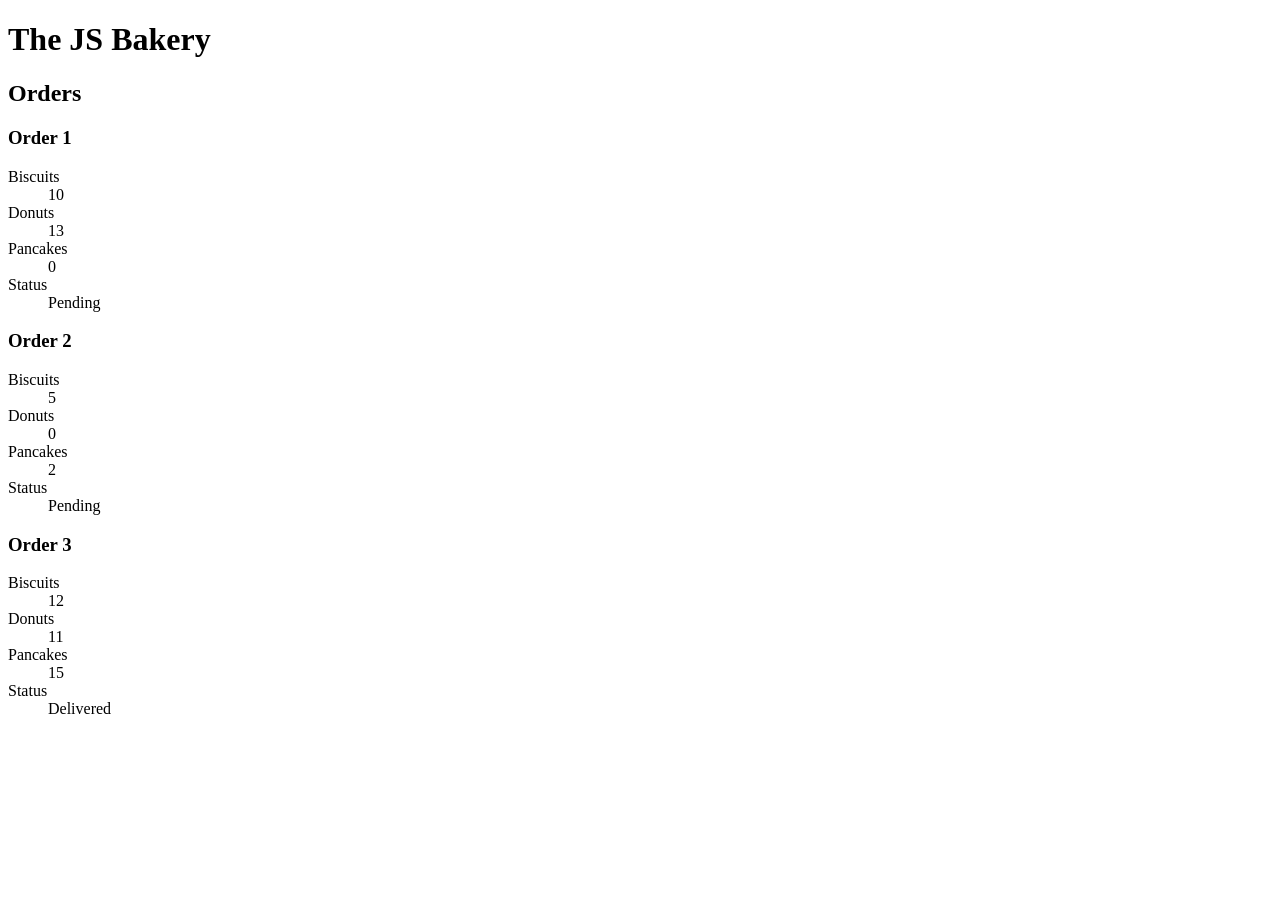
<file: IWA11-main/index.html>
<!DOCTYPE html>
<html lang="en">

<head>
    <meta charset="UTF-8">
    <meta http-equiv="X-UA-Compatible" content="IE=edge">
    <meta name="viewport" content="width=device-width, initial-scale=1.0">
    <title>The JS Bakery</title>
    <script src="./script.js" defer></script>
</head>

<body>
    <h1>The JS Bakery</h1>

    <h2>Orders</h2>

    <section>
        <h3>Order 1</h3>

        <dl 
            data-key="order1" 
            data-biscuits="10" 
            data-donuts="13" 
            data-pancakes="0" 
            data-delivered="false"
        >
            <div class="biscuits">
                <dt>Biscuits</dt>
                <dd class="count">Loading...</dd>
            </div>

            <div class="donuts">
                <dt>Donuts</dt>
                <dd class="count">Loading...</dd>
            </div>

            <div class="pancakes">
                <dt>Pancakes</dt>
                <dd class="count">Loading...</dd>
            </div>

            <div class="status">
                <dt>Status</dt>
                <dd>Loading...</dd>
            </div>
        </dl>

    </section>

    <section>
        <h3>Order 2</h3>

        <dl 
            data-key="order2" 
            data-biscuits="5" 
            data-donuts="0" 
            data-pancakes="2" 
            data-delivered="false"
        >
            <div class="biscuits">
                <dt>Biscuits</dt>
                <dd class="count">Loading...</dd>
            </div>

            <div class="donuts">
                <dt>Donuts</dt>
                <dd class="count">Loading...</dd>
            </div>

            <div class="pancakes">
                <dt>Pancakes</dt>
                <dd class="count">Loading...</dd>
            </div>

            <div class="status">
                <dt>Status</dt>
                <dd>Loading...</dd>
            </div>
        </dl>
    </section>


    <section>
        <h3>Order 3</h3>

        <dl 
            data-key="order3" 
            data-biscuits="12" 
            data-donuts="11" 
            data-pancakes="15" 
            data-delivered="true"
        >
            <div class="biscuits">
                <dt>Biscuits</dt>
                <dd class="count">Loading...</dd>
            </div>

            <div class="donuts">
                <dt>Donuts</dt>
                <dd class="count">Loading...</dd>
            </div>

            <div class="pancakes">
                <dt>Pancakes</dt>
                <dd class="count">Loading...</dd>
            </div>

            <div class="status">
                <dt>Status</dt>
                <dd>Loading...</dd>
            </div>
        </dl>
    </section>
</body>

</html>
</file>
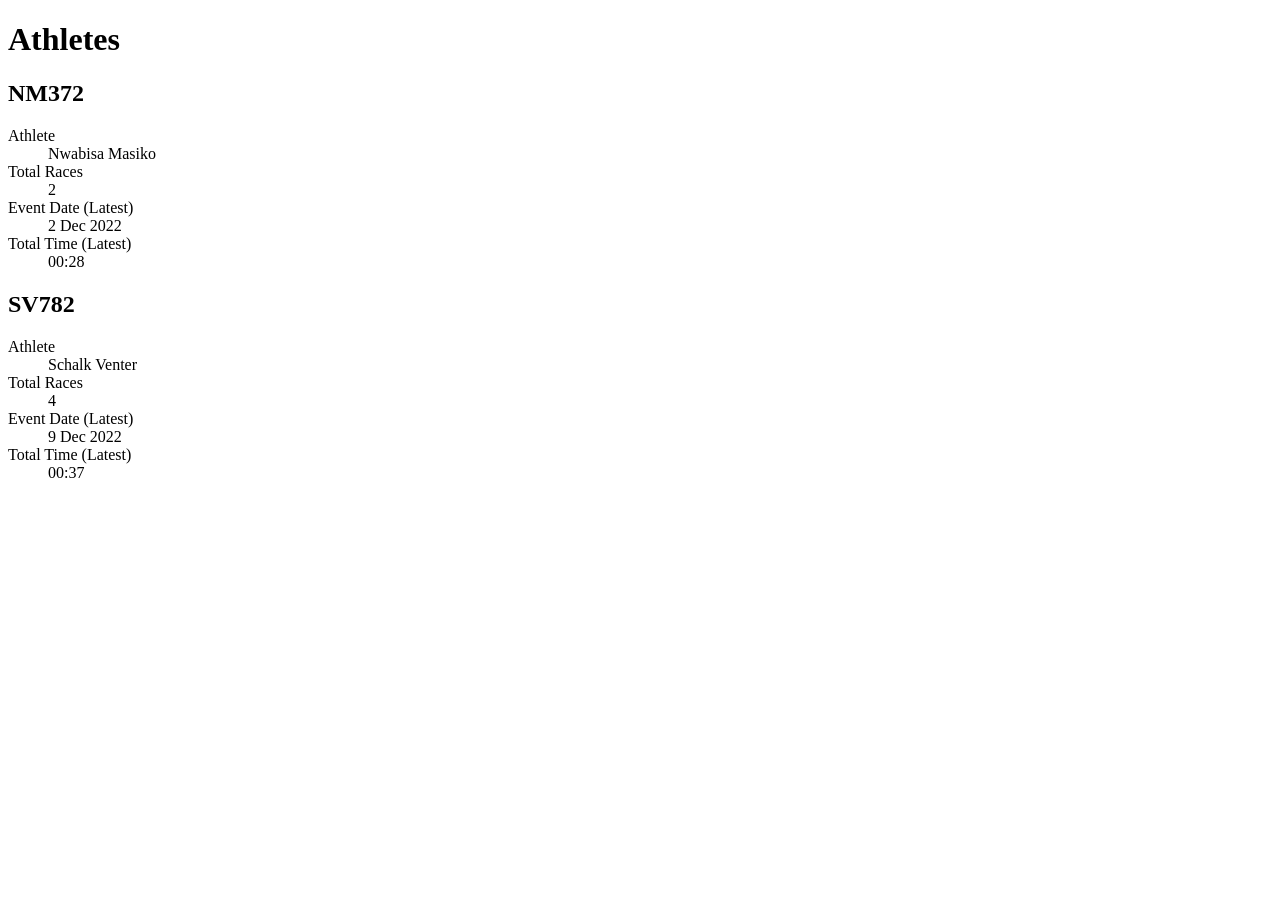
<file: IWA16-main/index.html>
<!DOCTYPE html>
<html lang="en">

<head>
  <meta charset="UTF-8">
  <meta http-equiv="X-UA-Compatible" content="IE=edge">
  <meta name="viewport" content="width=device-width, initial-scale=1.0">
  <title>Athletes</title>
  <script src="scripts.js" defer type="module"></script>
</head>
  <body>
    <h1>Athletes</h1>

    <section data-athlete="NM372"></section>
    <section data-athlete="SV782"></section>
  
  </body>
</html>
</file>
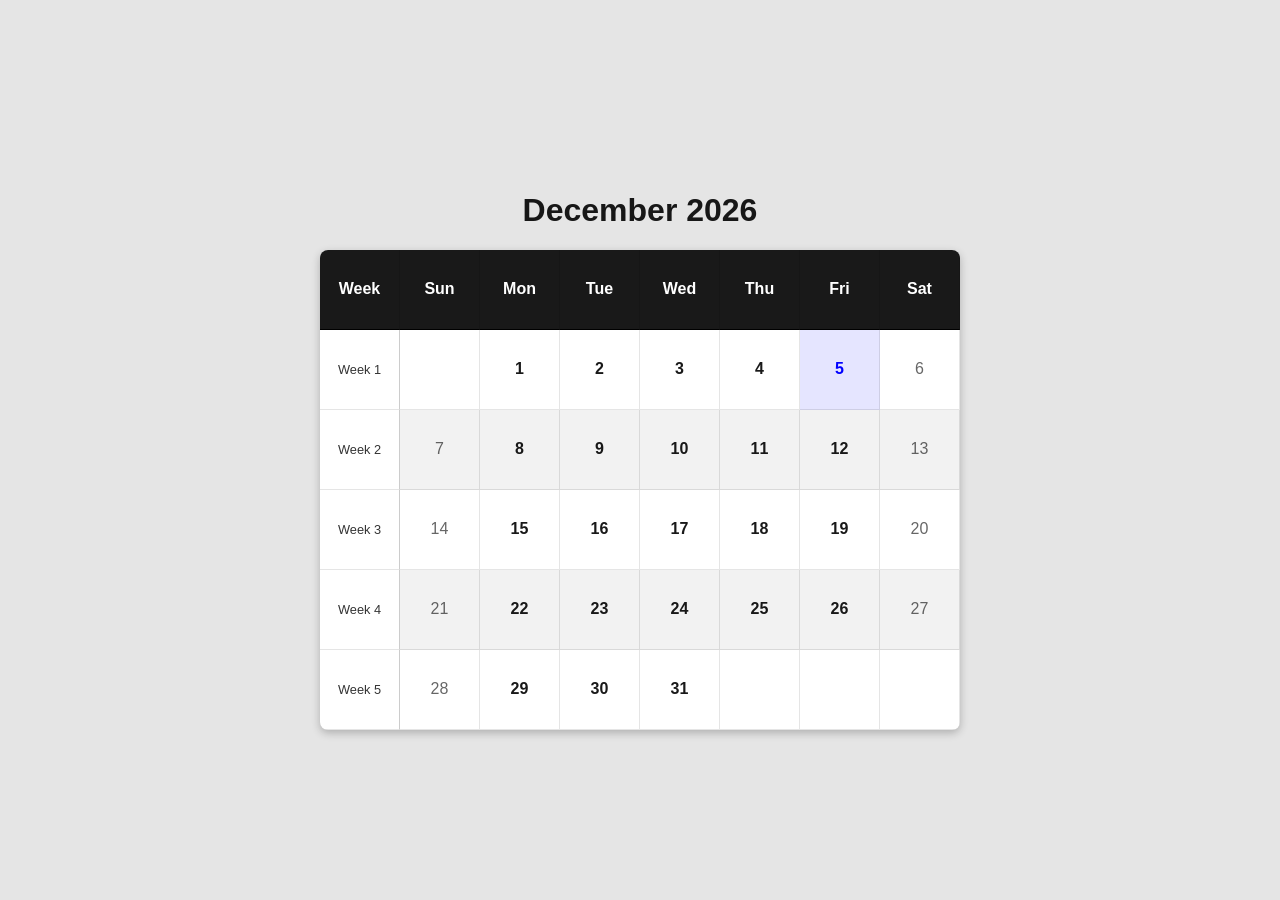
<file: IWA17-main/index.html>
<!DOCTYPE html>
<html lang="en">
    <head>
        <meta charset="UTF-8">
        <meta http-equiv="X-UA-Compatible" content="IE=edge">
        <meta name="viewport" content="width=device-width, initial-scale=1.0">
        <title>Calendar</title>
        <link rel="stylesheet" href="styles.css">
        <script src="loops.js" defer type="module"></script>
    </head>

    <body>
        <h1 data-title>Loading...</h1>

        <table class="table">
            <thead>
                <tr>
                    <th class="table__cell table__cell_heading">Week</th>
                    <th class="table__cell table__cell_heading">Sun</th>
                    <th class="table__cell table__cell_heading">Mon</th>
                    <th class="table__cell table__cell_heading">Tue</th>
                    <th class="table__cell table__cell_heading">Wed</th>
                    <th class="table__cell table__cell_heading">Thu</th>
                    <th class="table__cell table__cell_heading">Fri</th>
                    <th class="table__cell table__cell_heading">Sat</th>
                </tr>
            </thead>

            <tbody data-content></tbody>
        </table>
    </body>
</html>
</file>
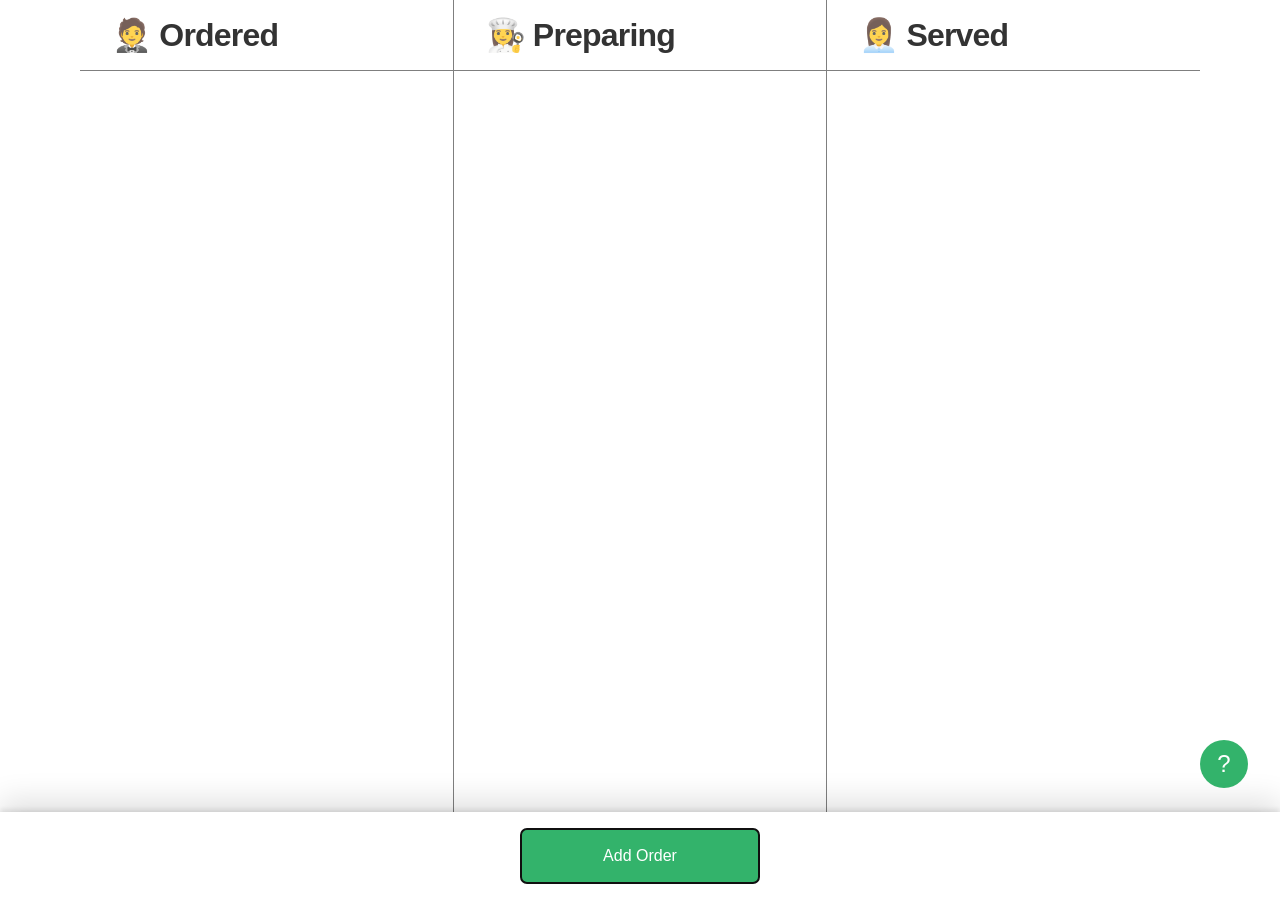
<file: IWA18-main/IWA_18_4/index.html>
<!DOCTYPE html>
<html lang="en">
  <head>
    <meta charset="UTF-8" />
    <meta http-equiv="X-UA-Compatible" content="IE=edge" />
    <meta name="viewport" content="width=device-width, initial-scale=1.0" />
    <title>Kitchen Express</title>
    <link rel="stylesheet" href="styles.css" />
    <script src="scripts.js" defer type="module"></script>
  </head>

  <body>
    <header class="actions">
      <h1 class="sr-only">Kitchen Express</h1>
      <div class="actions__inner">
        <button class="button button_primary" data-add>Add Order</button>
      </div>
    </header>

    <dialog class="overlay" data-help-overlay>
      <h2 class="overlay__title">Help</h2>
      <p><strong>To use the app, you can start by adding a new order by clicking the "add order" button.</strong></p>
      <p>You can view and update orders by selecting them directly from the list. Inside the order, you can manually change information associated with an order or update its status. However, note that you can quickly change the status of an order by drag it between the three different columns with your mouse.</p>
      <div class="overlay__row">
        <button class="button" type="button" data-help-cancel>Close</button>
      </div>
    </dialog>

    <dialog class="overlay" data-add-overlay>
      <div class="overlay__top">
        <h2 class="overlay__title">Add Order</h2>
      </div>

      <form class="overlay__form" data-add-form id="add-form">
        <label class="overlay__field">
          <div class="overlay__label">Item</div>
          <input class="overlay__input" data-add-title name="title" required>
        </label>

        <label class="overlay__field">
          <div class="overlay__label">Table</div>
          <select class="overlay__input overlay__input_select" data-add-table name="table"></select>
        </label>

      </form>
      <div class="overlay__row">
        <button class="button" type="button" data-add-cancel>Cancel</button>
        <button class="button button_primary" type="submit" form="add-form">Add</button>
      </div>
    </dialog>

    <dialog class="overlay" data-edit-overlay>
      <div class="overlay__top">
        <h2 class="overlay__title">Edit Order</h2>
        <button class="overlay__delete" data-edit-delete>Delete</button>
      </div>

      <form class="overlay__form" data-edit-form id="edit-form">
        <input hidden name="id" data-edit-id>

        <label class="overlay__field">
          <div class="overlay__label">Item</div>
          <input class="overlay__input" data-edit-title name="title" required>
        </label>

        <label class="overlay__field">
          <div class="overlay__label">Table</div>
          <select class="overlay__input overlay__input_select" data-edit-table name="table"></select>
        </label>

        <label class="overlay__field">
          <div class="overlay__label">Status</div>

          <select class="overlay__input overlay__input_select" data-edit-column name="column">
            <option value="ordered">Ordered</option>
            <option value="preparing">Preparing</option>
            <option value="served">Served</option>
          </select>
        </label>

      </form>
      <div class="overlay__row">
        <button class="button" type="button" data-edit-cancel>Cancel</button>
        <button class="button button_primary" type="submit" form="edit-form">Update</button>
      </div>
    </dialog>

    <h2 class="sr-only">Orders</h2>

    <div class="grid" data-grid>
      <section class="grid__column" data-area="ordered">
        <h2 class="grid__title">🤵 Ordered</h2>
        <div class="grid__content" data-column="ordered"></div>
      </section>

      <section class="grid__column" data-area="preparing">
        <h2 class="grid__title">👩‍🍳 Preparing</h2>
        <div class="grid__content" data-column="preparing"></div>
      </section>

      <section class="grid__column grid__column_last" data-area="served">
        <h2 class="grid__title">👩‍💼 Served</h2>
        <div class="grid__content" data-column="served"></div>
      </section>
    </div>

    <button class="help" data-help>?</button>
    <div class="backdrop"></div>
  </body>
</html>
</file>
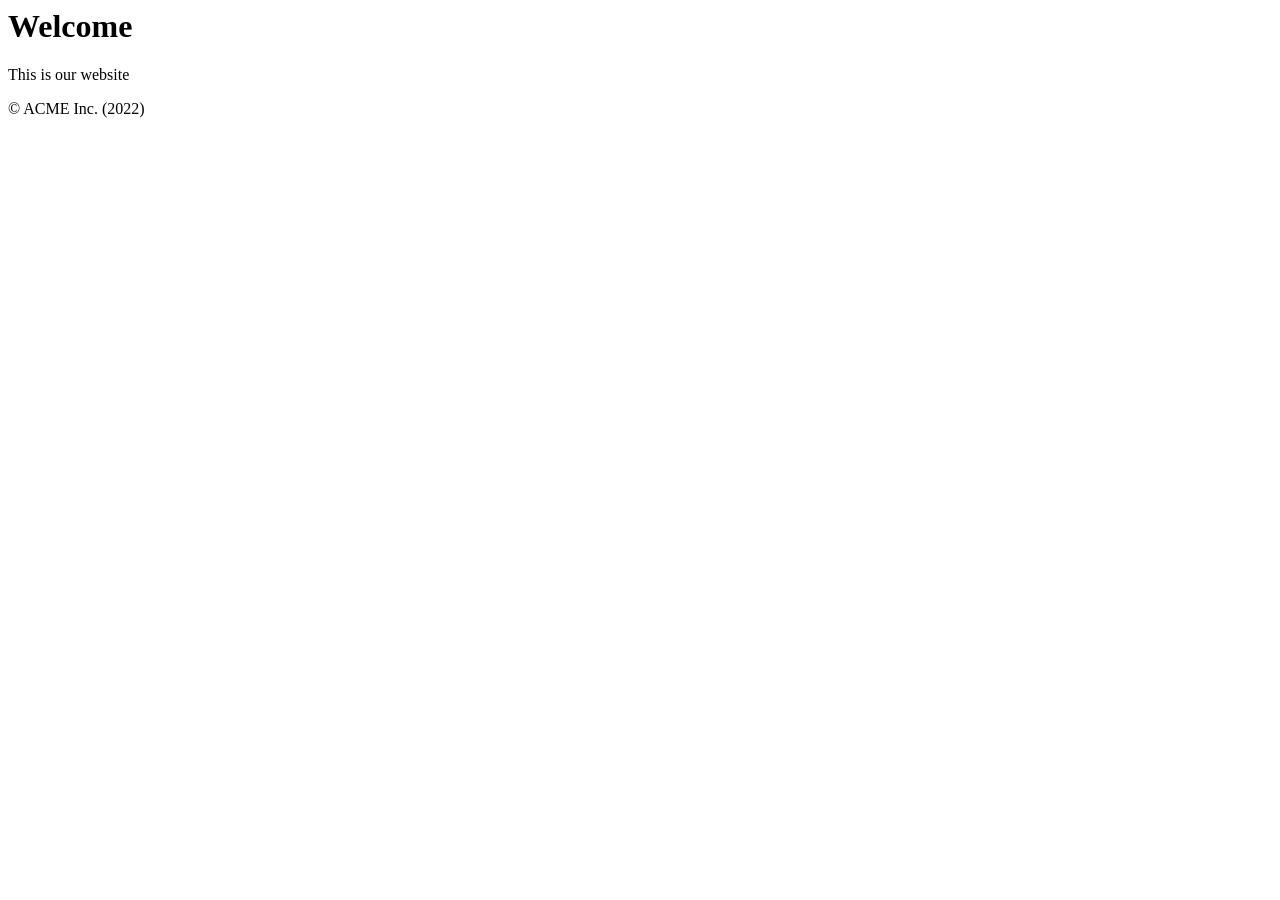
<file: IWA_03_Challenge_Solutions-main/challenge1/index.html>
<!-- IWA 3 Challenge 1 -->

<html>
	<head>
		<script src="scripts.js" defer type="module"></script>
            
  </head>

	<body>
		<h1>Welcome</h1>
		<p>This is our website</p>
	</body>

	<footer>Loading...</footer>
</html>
</file>
<file: IWA17-main/styles.css>
* {
    box-sizing: border-box;
  }
  
  body {
    margin: 0;
    display: flex;
    align-items: center;
    justify-content: center;
    min-height: 100vh;
    flex-direction: column;
    font-family: sans-serif;
    background: rgba(0, 0, 0, 0.1);
    color: rgba(0, 0, 0, 0.9);
  }
  
  .table {
    box-shadow: rgba(0, 0, 0, 0.24) 0px 3px 8px;
    white-space: nowrap;
    border-spacing: 0;
    border-radius: 8px;
    overflow: hidden;
    background: rgba(255, 255, 255, 1);
  }
  
  .table__cell {
    width: 5rem;
    height: 5rem;
    align-items: center;
    justify-content: center;
    border-collapse: collapse;
    border-right: 1px solid rgb(0, 0, 0, 0.1);
    border-bottom: 1px solid rgb(0, 0, 0, 0.1);
    text-align: center;
    font-weight: bold;
  }
  
  .table__cell_heading {
    border-bottom: 1px solid rgb(0, 0, 0, 1);
    background: rgba(0, 0, 0, 0.9);
    color: white;
  }
  
  .table__cell_today {
    color: blue;
    background: rgba(0, 0, 255, 0.1);
  }
  
  .table__cell_sidebar {
    color: rgba(0, 0, 0, 0.8);
    border-right: 1px solid rgb(0, 0, 0, 0.2);
    font-weight: normal;
    font-size: 0.8rem;
  }
  
  .table__cell_weekend {
    font-weight: normal;
    color: rgba(0, 0, 0, 0.6);
  }
  
  .table__cell_alternate {
    background: rgba(0, 0, 0, 0.05);
  }
</file>
<file: IWA18-main/IWA_18_4/styles.css>
@keyframes enter {
    0% {
      opacity: 0;
      transform: translateY(2rem);
    }
    100% {
      opacity: 1;
      transform: translateY(0);
    }
  }
  
  * {
    box-sizing: border-box;
  }
  
  body {
    margin: 0;
    min-height: 100vh;
    width: 100%;
    font-family: sans-serif;
    color: rgba(0, 0, 0, 0.9);
    padding: 0;
  }
  
  .sr-only {
    position:absolute;
    left:-10000px;
    top:auto;
    width:1px;
    height:1px;
    overflow:hidden;
  }
  
  .actions {
    display: flex;
    position: fixed;
    bottom: 0;
    left: 0;
    width: 100%;
    justify-content: center;
    align-items: center;
    margin: 0 auto;
    padding: 1rem;
    border-top: rgba(0, 0, 0, 1);
    box-shadow: rgba(0, 0, 0, 0.25) 0px 54px 55px,
      rgba(0, 0, 0, 0.12) 0px -12px 30px, rgba(0, 0, 0, 0.12) 0px 4px 6px,
      rgba(0, 0, 0, 0.17) 0px 12px 13px, rgba(0, 0, 0, 0.09) 0px -3px 5px;
    background: rgba(255, 255, 255, 1);
  }
  
  .actions__inner {
    width: 100%;
    max-width: 15rem;
  }
  
  .help {
    position: fixed;
    bottom: 7rem;
    right: 2rem;
    height: 3rem;
    width: 3rem;
    border-radius: 50%;
    background: rgba(0, 160, 70, 0.8);
    border-width: 0;
    cursor: pointer;
    font-size: 1.5rem;
    color: rgba(255, 255, 255, 1);
  }
  
  .help:hover {
    background: rgba(0, 160, 70, 1);
  }
  
  .grid {
    display: flex;
    width: 100%;
    max-width: 70rem;
    margin: 0 auto;
    overflow-x: scroll;
    min-height: 100vh;
  }
  
  .grid__column {
    width: 100%;
    min-width: 18rem;
    min-height: 100vh;
    height: 100%;
    border-right: 1px solid rgba(0, 0, 0, 0.5);
  }
  
  .grid__column_last {
    border-right-width: 0;
  }
  
  .grid__title {
    font-size: 2rem;
    margin: 0;
    padding: 1rem 2rem;
    border-bottom: 1px solid rgba(0, 0, 0, 0.5);
    letter-spacing: -0.05rem;
    color: rgba(0, 0, 0, 0.8);
  }
  
  .button {
    font-family: sans-serif;
    background-color: rgba(0, 160, 70, 0.1);
    transition: background-color 0.1s;
    border-width: 0;
    border-radius: 6px;
    height: 3.5rem;
    cursor: pointer;
    width: 50%;
    color: rgba(0, 160, 70, 1);
    font-size: 1rem;
    border: 1px solid rgba(0, 160, 70, 1);
    width: 100%;
  }
  
  .button_primary {
    background-color: rgba(0, 160, 70, 0.8);
    color: rgba(255, 255, 255, 1);
  }
  
  .button:hover {
    background-color: rgba(0, 160, 70, 0.2);
  }
  
  .button_primary:hover {
    background-color: rgba(0, 160, 70, 1);
  }
  
  .order {
    border-width: 0;
    width: 100%;
    font-family: sans-serif;
    padding: 0.5rem;
    cursor: pointer;
    text-align: left;
    height: 8rem;
    display: flex;
    flex-direction: column;
    align-items: flex-start;
    justify-content: center;
    border-radius: 2px;
    padding: 0 2rem;
    border: 1px solid rgba(0, 0, 0, 0);
    border-bottom-color: rgba(0, 0, 0, 0.1);
    user-select: none;
    animation-duration: 0.6s;
    animation-name: enter;
    cursor: move;
  }
  
  .order:hover {
    background: rgba(0, 160, 70, 0.05);
    border: 1px solid rgba(0, 160, 70, 1);
  }
  
  .order__title {
    margin: 0 0 0.5rem;
    font-weight: bold;
    display: -webkit-box;
    -webkit-line-clamp: 2;
    -webkit-box-orient: vertical;
    overflow: hidden;
    font-size: 1.25rem;
    color: rgba(0, 0, 0, 0.8);
  }
  
  .order__details {
    margin: 0;
  }
  
  .order__row {
    display: flex;
    font-size: 0.9rem;
    color: rgba(0, 0, 0, 0.5);
  }
  
  .order__value {
    margin-left: 0.25rem;
    font-weight: bold;
  }
  
  .overlay {
    position: fixed;
    bottom: 0;
    left: 0;
    width: 100%;
    border-width: 0;
    animation-name: enter;
    animation-duration: 0.6s;
    z-index: 10;
    background-color: rgba(255, 255, 255, 1);
    box-shadow: 0px 3px 3px -2px rgba(0, 0, 0, 0.2),
      0px 3px 4px 0px rgba(0, 0, 0, 0.14), 0px 1px 8px 0px rgba(0, 0, 0, 0.12);
  }
  
  @media (min-width: 30rem) {
    .overlay {
      max-width: 30rem;
      padding: 1rem 3rem 2rem;
      left: 0%;
      top: 0;
      border-radius: 8px;
    }
  }
  
  .overlay__form {
    padding-bottom: 0.5rem;
    margin: 0 auto;
  }
  
  .overlay__row {
    display: flex;
    gap: 0.5rem;
    padding-top: 1rem;
    margin: 0 auto;
    justify-content: center;
  }
  
  .overlay__input {
    width: 100%;
    margin-bottom: 0.5rem;
    background-color: rgba(0, 0, 0, 0.05);
    border-width: 0;
    border-radius: 6px;
    width: 100%;
    height: 4rem;
    color: rgba(0, 0, 0, 1);
    padding: 1rem 0.5rem 0 0.75rem;
    font-size: 1.1rem;
    font-weight: bold;
    font-family: Roboto, sans-serif;
    cursor: pointer;
  }
  
  .overlay__input_select {
    padding-left: 0.5rem;
  }
  
  .overlay__field {
    position: relative;
    display: block;
  }
  
  .overlay__label {
    position: absolute;
    top: 0.75rem;
    left: 0.75rem;
    font-size: 0.85rem;
    color: rgba(0, 0, 0, 0.4);
  }
  
  .overlay__input:hover {
    background-color: rgba(0, 0, 0, 0.1);
  }
  
  .overlay__title {
    padding: 1rem 0;;
    font-size: 2rem;
    font-weight: bold;
    line-height: 1;
    letter-spacing: -0.1px;
    max-width: 25rem;
    margin: 0.25rem 0 1rem;
  }
  
  .overlay__top {
    display: flex;
    justify-content: space-between;
    align-items: center;
  }
  
  .overlay__delete {
    color: rgba(0, 0, 0, 1);
    text-decoration: underline;
    background: none;
    border-width: 0;  
    cursor: pointer;
    border-radius: 4px;
    padding: 1rem;
  }
  
  .overlay__delete:hover {
    background: rgba(0, 0, 0, 0.1)
  }
  
  /* backdrop */
  
  .backdrop {
    display: none;
    background: rgba(0, 0, 0, 0.3);
    position: fixed;
    top: 0;
    left: 0;
    height: 100vh;
    width: 100vw;
  }
  
  .overlay[open] ~ .backdrop {
    display: block;
  }
</file>
